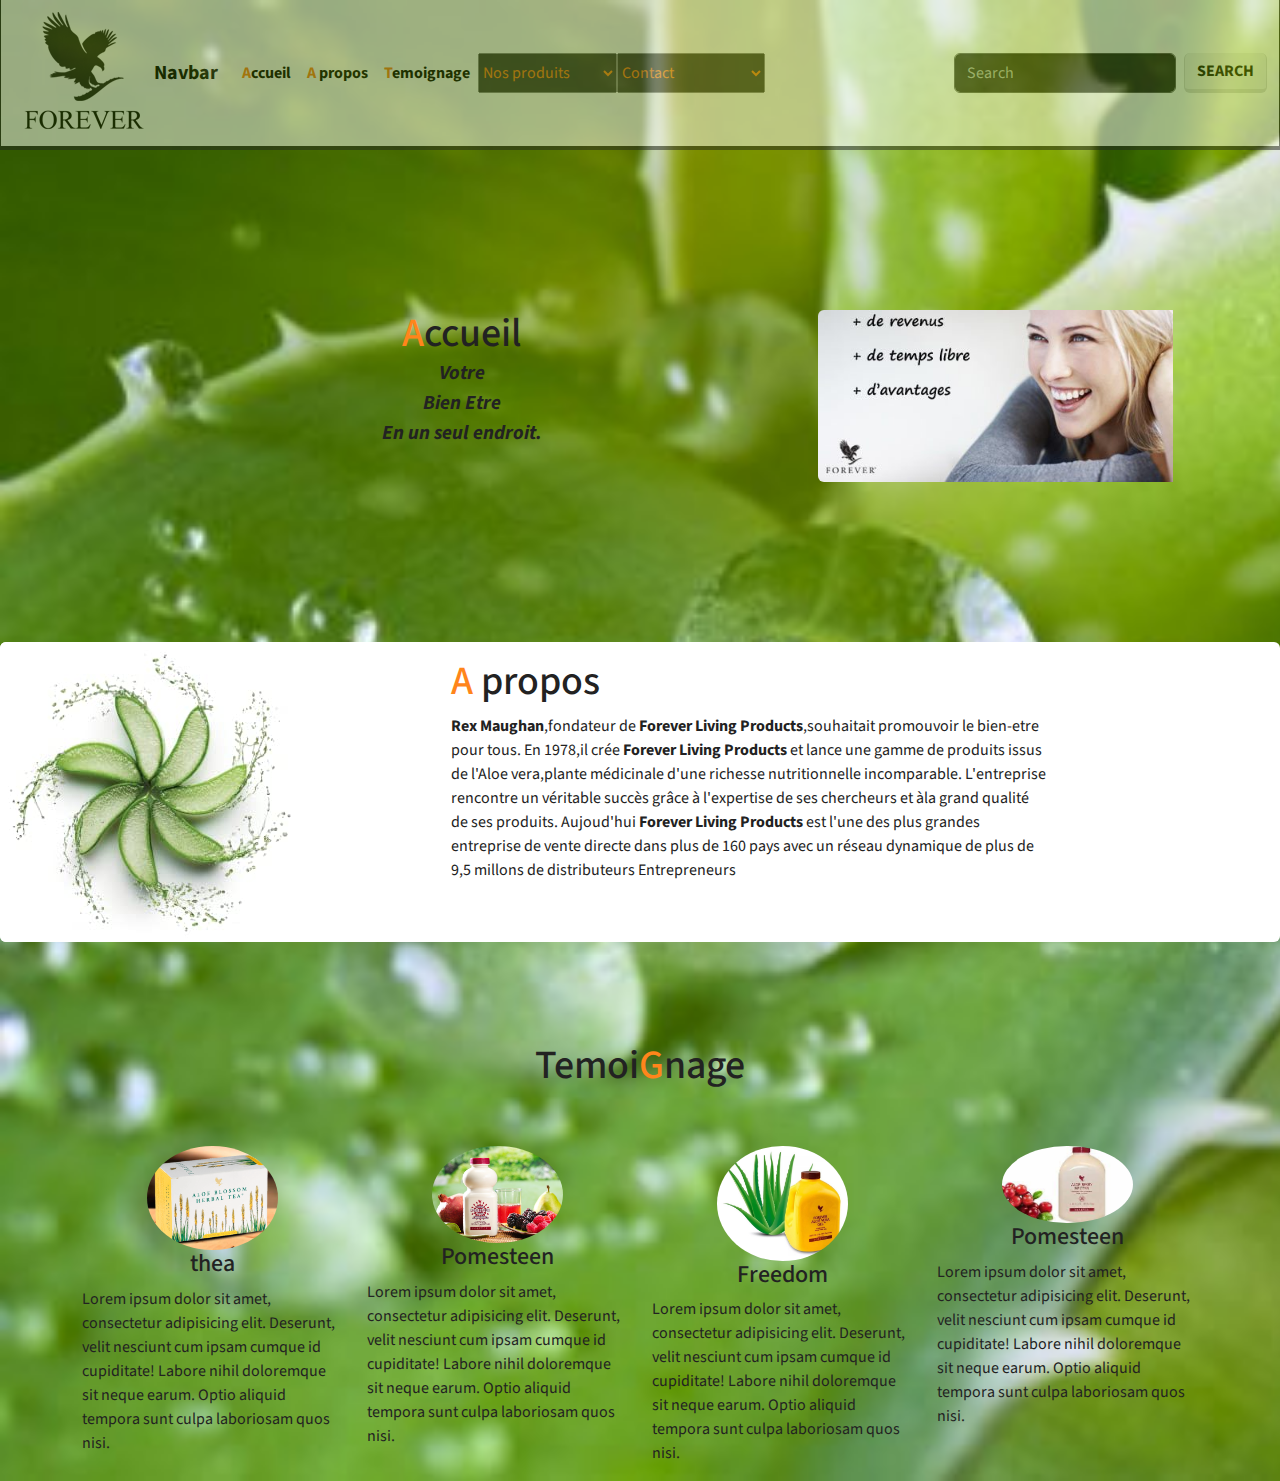
<file: index.html>
<!DOCTYPE html>
<html lang="en">
<head>
    <meta charset="UTF-8">
    <meta name="viewport" content="width=device-width, initial-scale=1.0">
    <link rel="stylesheet" href="bootstrap.css">
    <!-- <link rel="stylesheet" href="./bootstrap/bootstrap/css/bootstrap.min.css"> -->
    <!-- <link href="https://stackpath.bootstrapcdn.com/bootstrap/5.1.3/css/bootstrap.min.css" rel="stylesheet"> -->
    <title>Accueil</title>
</head>
<body  style="background-image: url('img/banniere2.jpg');background-size: cover;">
    <nav class="navbar navbar-expand-lg  bg-white" data-bs-theme="dark" style="opacity: 0.5;">
        <div class="container-fluid">
          <img src="img/logo2.png" alt="">
          <a class="navbar-brand" style="color: black;font-weight: 700;" href="#">Navbar</a>
          <button class="navbar-toggler" type="button" data-bs-toggle="collapse" data-bs-target="#navbarColor01" aria-controls="navbarColor01" aria-expanded="false" aria-label="Toggle navigation">
            <span class="navbar-toggler-icon"></span>
          </button>
          <div class="collapse navbar-collapse" id="navbarColor01">
            <ul class="navbar-nav me-auto">
              <li class="nav-item">
                <a class="nav-link active" style="color: black;font-weight: 700;" href="#accueil"><span class="text-warning " style="font-weight: 700;">A</span>ccueil
                  <span class="visually-hidden">(current)</span>
                </a>
              </li>
              <li class="nav-item">
                <a class="nav-link" style="color: black;font-weight: 700;" href="#apropos"><span class="text-warning " style="font-weight: 700;">A </span>propos</a>
              </li>
              <li class="nav-item">
                <a class="nav-link" style="color: black;font-weight: 700;" href="#temoignage"><span class="text-warning " style="font-weight: 700;">T</span>emoignage</a>
              </li>

              <select class="text-warning" id="lien" name="lien" onchange="window.location.href=this.value">
                  <option value="produits2.html#Boissons">Nos produits</option> 
                  <option value="produits2.html#Boissons">Boissons</option> 
                  <option value="produits2.html#Ruche">Ruche</option> 
                  <option value="produits2.html#Soinspersonnels">Soins personnels</option>
              </select>
              <select class="text-warning" id="info" name="info" onchange="window.location.href=this.value">
                  <option value="contact2.html#Contact">Contact</option> 
                  <option value="contact2.html#Contact">contact</option> 
                  <option value="contact2.html#Partenaire">Devenir partenaire</option> 
              
              </select>
              
            </ul>
            <form class="d-flex">
              <input class="form-control me-sm-2" type="search" placeholder="Search">
              <button class="btn btn-secondary my-2 my-sm-0" type="submit">Search</button>
            </form>
          </div>
        </div>
    </nav>
    
    
            <div class=" car col-md-10 mx-auto g-4" style="display: flex; margin-top: 160px;" >
              <!-- col-md-10 -->
              <div class="card-body text-center text-whith " >
                <h1 class="card-title" id="accueil"><span class="text-warning ;font-weight: 700 ">A</span>ccueil </h1>
                <p style="font-style: italic;font-size: 20px; font-weight: 700;">Votre <br>Bien Etre <br> En un seul endroit.</p>
              </div>
              <!-- <div class="col-md-6"> -->
                <img src="img/apropo.jpg" class="img-fluid  rounded-start col-md-4"   alt="...">
              <!-- </div> -->
              <!-- style="margin-left: 110px; " -->
            </div>
      

        <div class="card  border-0" style="margin-top: 160px;">
          <div class="row g-4 ">
            <!-- row g-0 -->
            <div class="col-md-4 ">
              <img src="img/banniere4.jpg" class="img-fluid  rounded-start" alt="...">
            </div>
            <div class="col-md-6">
              <div class="card-body">
                <h1 class="card-title" id="apropos"><span class="text-warning ;font-weight: 700">A</span> propos </h1>
                <p><strong>Rex Maughan</strong>,fondateur de <strong> Forever Living Products</strong>,souhaitait promouvoir le bien-etre pour tous.
                En 1978,il crée <strong> Forever Living Products</strong> et lance une gamme de produits issus de l'Aloe vera,plante médicinale d'une richesse nutritionnelle incomparable.
                L'entreprise rencontre un véritable succès grâce à l'expertise de ses chercheurs et àla grand qualité de ses produits.
                Aujoud'hui <strong> Forever Living Products</strong> est l'une des plus grandes entreprise de vente directe dans plus de 160 pays avec un réseau dynamique de plus de 9,5 millons de distributeurs Entrepreneurs</p>

                <!-- <p class="card-text">This is a wider card with supporting text below as a natural lead-in to additional content. This content is a little bit longer.</p>
                <p class="card-text"><small class="text-body-secondary">Last updated 3 mins ago</small></p> -->
              </div>
            </div>
          </div>
        </div>
      

    <h1 class="text-center " style="margin-top:100px;" id="temoignage">Temoi<span class="text-warning ;font-weight: 700" >G</span>nage</h1>
    <section id="packages"  class="pt-md-5">
      
      <div class="container">
       
        <div class="row gy-4">
          <div class="col-md-3">
            <div class="" style="border: 1px blue;">
               <img src="img/b1.png" class="mx-auto d-block w-50 rounded-circle" alt="">
                <h4 class="text-center">thea</h4>
                <p>
                    Lorem ipsum dolor sit amet, consectetur adipisicing 
                    elit. Deserunt, velit nesciunt cum ipsam cumque id 
                    cupiditate! Labore nihil doloremque sit neque earum. 
                    Optio aliquid tempora sunt culpa laboriosam quos nisi. 
                </p>
            </div>
          </div>
          <div class="col-md-3">
            <div class="">
               <img src="img/b4.jpg"  class="mx-auto d-block w-50 rounded-circle" alt="">
                <h4 class="text-center">Pomesteen</h4>
                <p>
                    Lorem ipsum dolor sit amet, consectetur adipisicing 
                    elit. Deserunt, velit nesciunt cum ipsam cumque id 
                    cupiditate! Labore nihil doloremque sit neque earum. 
                    Optio aliquid tempora sunt culpa laboriosam quos nisi. 
                </p>
            </div>
          </div>
          <div class="col-md-3" style="border: none;">
            <div class="">
               <img src="img/b2.jpg" class="mx-auto d-block w-50 rounded-circle" alt="">
                <h4 class="text-center">Freedom</h4>
                <p>
                    Lorem ipsum dolor sit amet, consectetur adipisicing 
                    elit. Deserunt, velit nesciunt cum ipsam cumque id 
                    cupiditate! Labore nihil doloremque sit neque earum. 
                    Optio aliquid tempora sunt culpa laboriosam quos nisi. 
                </p>
            </div>
          </div>
          <div class="col-md-3" style="border: none;">
            <div class="">
               <img src="img/b6.jpg" class="mx-auto d-block w-50 rounded-circle" alt="">
                <h4 class="text-center">Pomesteen</h4>
                <p>
                    Lorem ipsum dolor sit amet, consectetur adipisicing 
                    elit. Deserunt, velit nesciunt cum ipsam cumque id 
                    cupiditate! Labore nihil doloremque sit neque earum. 
                    Optio aliquid tempora sunt culpa laboriosam quos nisi. 
                </p>
            </div>
          </div>
        </div>
      </div>
    </section>
    
    </body>
</html>
</file>
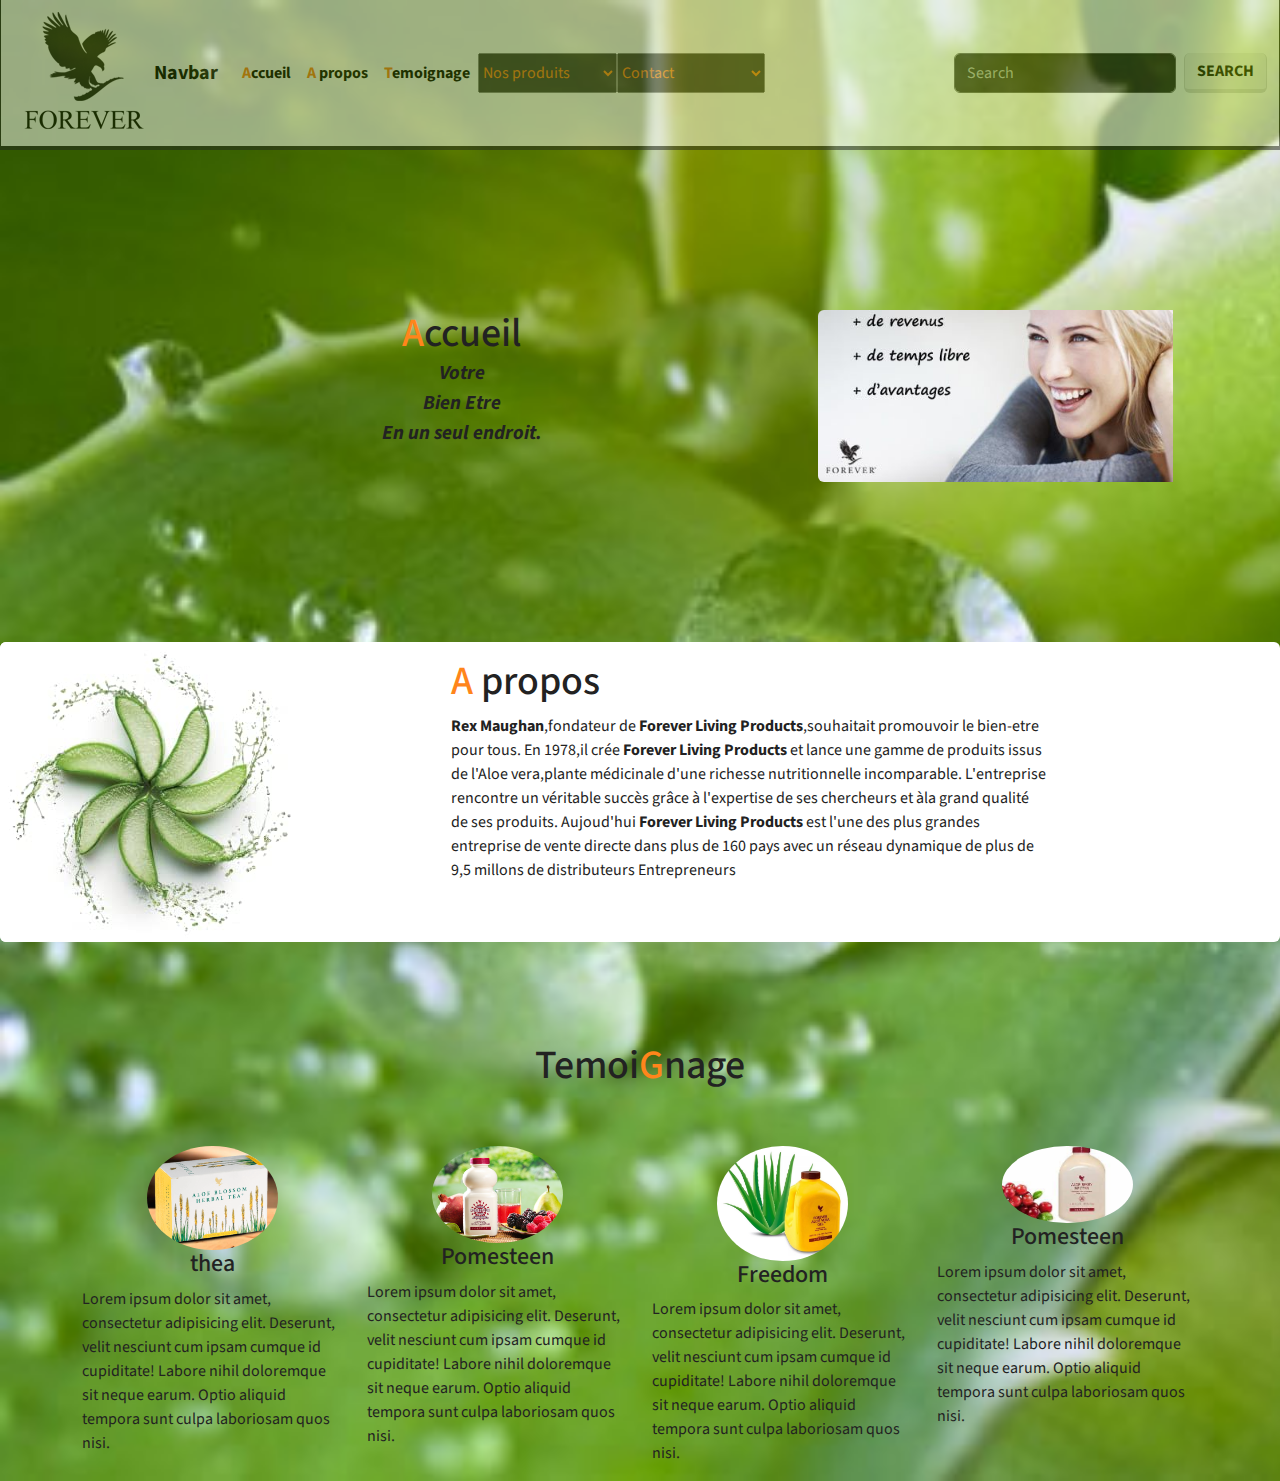
<file: index2.html>
<!DOCTYPE html>
<html lang="en">
<head>
    <meta charset="UTF-8">
    <meta name="viewport" content="width=device-width, initial-scale=1.0">
    <link rel="stylesheet" href="bootstrap.css">
    <!-- <link rel="stylesheet" href="./bootstrap/bootstrap/css/bootstrap.min.css"> -->
    <!-- <link href="https://stackpath.bootstrapcdn.com/bootstrap/5.1.3/css/bootstrap.min.css" rel="stylesheet"> -->
    <title>Accueil</title>
</head>
<body  style="background-image: url('img/banniere2.jpg');background-size: cover;">
    <nav class="navbar navbar-expand-lg  bg-white" data-bs-theme="dark" style="opacity: 0.5;">
        <div class="container-fluid">
          <img src="img/logo2.png" alt="">
          <a class="navbar-brand" style="color: black;font-weight: 700;" href="#">Navbar</a>
          <button class="navbar-toggler" type="button" data-bs-toggle="collapse" data-bs-target="#navbarColor01" aria-controls="navbarColor01" aria-expanded="false" aria-label="Toggle navigation">
            <span class="navbar-toggler-icon"></span>
          </button>
          <div class="collapse navbar-collapse" id="navbarColor01">
            <ul class="navbar-nav me-auto">
              <li class="nav-item">
                <a class="nav-link active" style="color: black;font-weight: 700;" href="#accueil"><span class="text-warning " style="font-weight: 700;">A</span>ccueil
                  <span class="visually-hidden">(current)</span>
                </a>
              </li>
              <li class="nav-item">
                <a class="nav-link" style="color: black;font-weight: 700;" href="#apropos"><span class="text-warning " style="font-weight: 700;">A </span>propos</a>
              </li>
              <li class="nav-item">
                <a class="nav-link" style="color: black;font-weight: 700;" href="#temoignage"><span class="text-warning " style="font-weight: 700;">T</span>emoignage</a>
              </li>

              <select class="text-warning" id="lien" name="lien" onchange="window.location.href=this.value">
                  <option value="produits2.html#Boissons">Nos produits</option> 
                  <option value="produits2.html#Boissons">Boissons</option> 
                  <option value="produits2.html#Ruche">Ruche</option> 
                  <option value="produits2.html#Soinspersonnels">Soins personnels</option>
              </select>
              <select class="text-warning" id="info" name="info" onchange="window.location.href=this.value">
                  <option value="contact2.html#Contact">Contact</option> 
                  <option value="contact2.html#Contact">contact</option> 
                  <option value="contact2.html#Partenaire">Devenir partenaire</option> 
              
              </select>
              
            </ul>
            <form class="d-flex">
              <input class="form-control me-sm-2" type="search" placeholder="Search">
              <button class="btn btn-secondary my-2 my-sm-0" type="submit">Search</button>
            </form>
          </div>
        </div>
    </nav>
    
    
            <div class=" car col-md-10 mx-auto g-4" style="display: flex; margin-top: 160px;" >
              <!-- col-md-10 -->
              <div class="card-body text-center text-whith " >
                <h1 class="card-title" id="accueil"><span class="text-warning ;font-weight: 700 ">A</span>ccueil </h1>
                <p style="font-style: italic;font-size: 20px; font-weight: 700;">Votre <br>Bien Etre <br> En un seul endroit.</p>
              </div>
              <!-- <div class="col-md-6"> -->
                <img src="img/apropo.jpg" class="img-fluid  rounded-start col-md-4"   alt="...">
              <!-- </div> -->
              <!-- style="margin-left: 110px; " -->
            </div>
      

        <div class="card  border-0" style="margin-top: 160px;">
          <div class="row g-4 ">
            <!-- row g-0 -->
            <div class="col-md-4 ">
              <img src="img/banniere4.jpg" class="img-fluid  rounded-start" alt="...">
            </div>
            <div class="col-md-6">
              <div class="card-body">
                <h1 class="card-title" id="apropos"><span class="text-warning ;font-weight: 700">A</span> propos </h1>
                <p><strong>Rex Maughan</strong>,fondateur de <strong> Forever Living Products</strong>,souhaitait promouvoir le bien-etre pour tous.
                En 1978,il crée <strong> Forever Living Products</strong> et lance une gamme de produits issus de l'Aloe vera,plante médicinale d'une richesse nutritionnelle incomparable.
                L'entreprise rencontre un véritable succès grâce à l'expertise de ses chercheurs et àla grand qualité de ses produits.
                Aujoud'hui <strong> Forever Living Products</strong> est l'une des plus grandes entreprise de vente directe dans plus de 160 pays avec un réseau dynamique de plus de 9,5 millons de distributeurs Entrepreneurs</p>

                <!-- <p class="card-text">This is a wider card with supporting text below as a natural lead-in to additional content. This content is a little bit longer.</p>
                <p class="card-text"><small class="text-body-secondary">Last updated 3 mins ago</small></p> -->
              </div>
            </div>
          </div>
        </div>
      

    <h1 class="text-center " style="margin-top:100px;" id="temoignage">Temoi<span class="text-warning ;font-weight: 700" >G</span>nage</h1>
    <section id="packages"  class="pt-md-5">
      
      <div class="container">
       
        <div class="row gy-4">
          <div class="col-md-3">
            <div class="" style="border: 1px blue;">
               <img src="img/b1.png" class="mx-auto d-block w-50 rounded-circle" alt="">
                <h4 class="text-center">thea</h4>
                <p>
                    Lorem ipsum dolor sit amet, consectetur adipisicing 
                    elit. Deserunt, velit nesciunt cum ipsam cumque id 
                    cupiditate! Labore nihil doloremque sit neque earum. 
                    Optio aliquid tempora sunt culpa laboriosam quos nisi. 
                </p>
            </div>
          </div>
          <div class="col-md-3">
            <div class="">
               <img src="img/b4.jpg"  class="mx-auto d-block w-50 rounded-circle" alt="">
                <h4 class="text-center">Pomesteen</h4>
                <p>
                    Lorem ipsum dolor sit amet, consectetur adipisicing 
                    elit. Deserunt, velit nesciunt cum ipsam cumque id 
                    cupiditate! Labore nihil doloremque sit neque earum. 
                    Optio aliquid tempora sunt culpa laboriosam quos nisi. 
                </p>
            </div>
          </div>
          <div class="col-md-3" style="border: none;">
            <div class="">
               <img src="img/b2.jpg" class="mx-auto d-block w-50 rounded-circle" alt="">
                <h4 class="text-center">Freedom</h4>
                <p>
                    Lorem ipsum dolor sit amet, consectetur adipisicing 
                    elit. Deserunt, velit nesciunt cum ipsam cumque id 
                    cupiditate! Labore nihil doloremque sit neque earum. 
                    Optio aliquid tempora sunt culpa laboriosam quos nisi. 
                </p>
            </div>
          </div>
          <div class="col-md-3" style="border: none;">
            <div class="">
               <img src="img/b6.jpg" class="mx-auto d-block w-50 rounded-circle" alt="">
                <h4 class="text-center">Pomesteen</h4>
                <p>
                    Lorem ipsum dolor sit amet, consectetur adipisicing 
                    elit. Deserunt, velit nesciunt cum ipsam cumque id 
                    cupiditate! Labore nihil doloremque sit neque earum. 
                    Optio aliquid tempora sunt culpa laboriosam quos nisi. 
                </p>
            </div>
          </div>
        </div>
      </div>
    </section>
    
    </body>
</html>
</file>
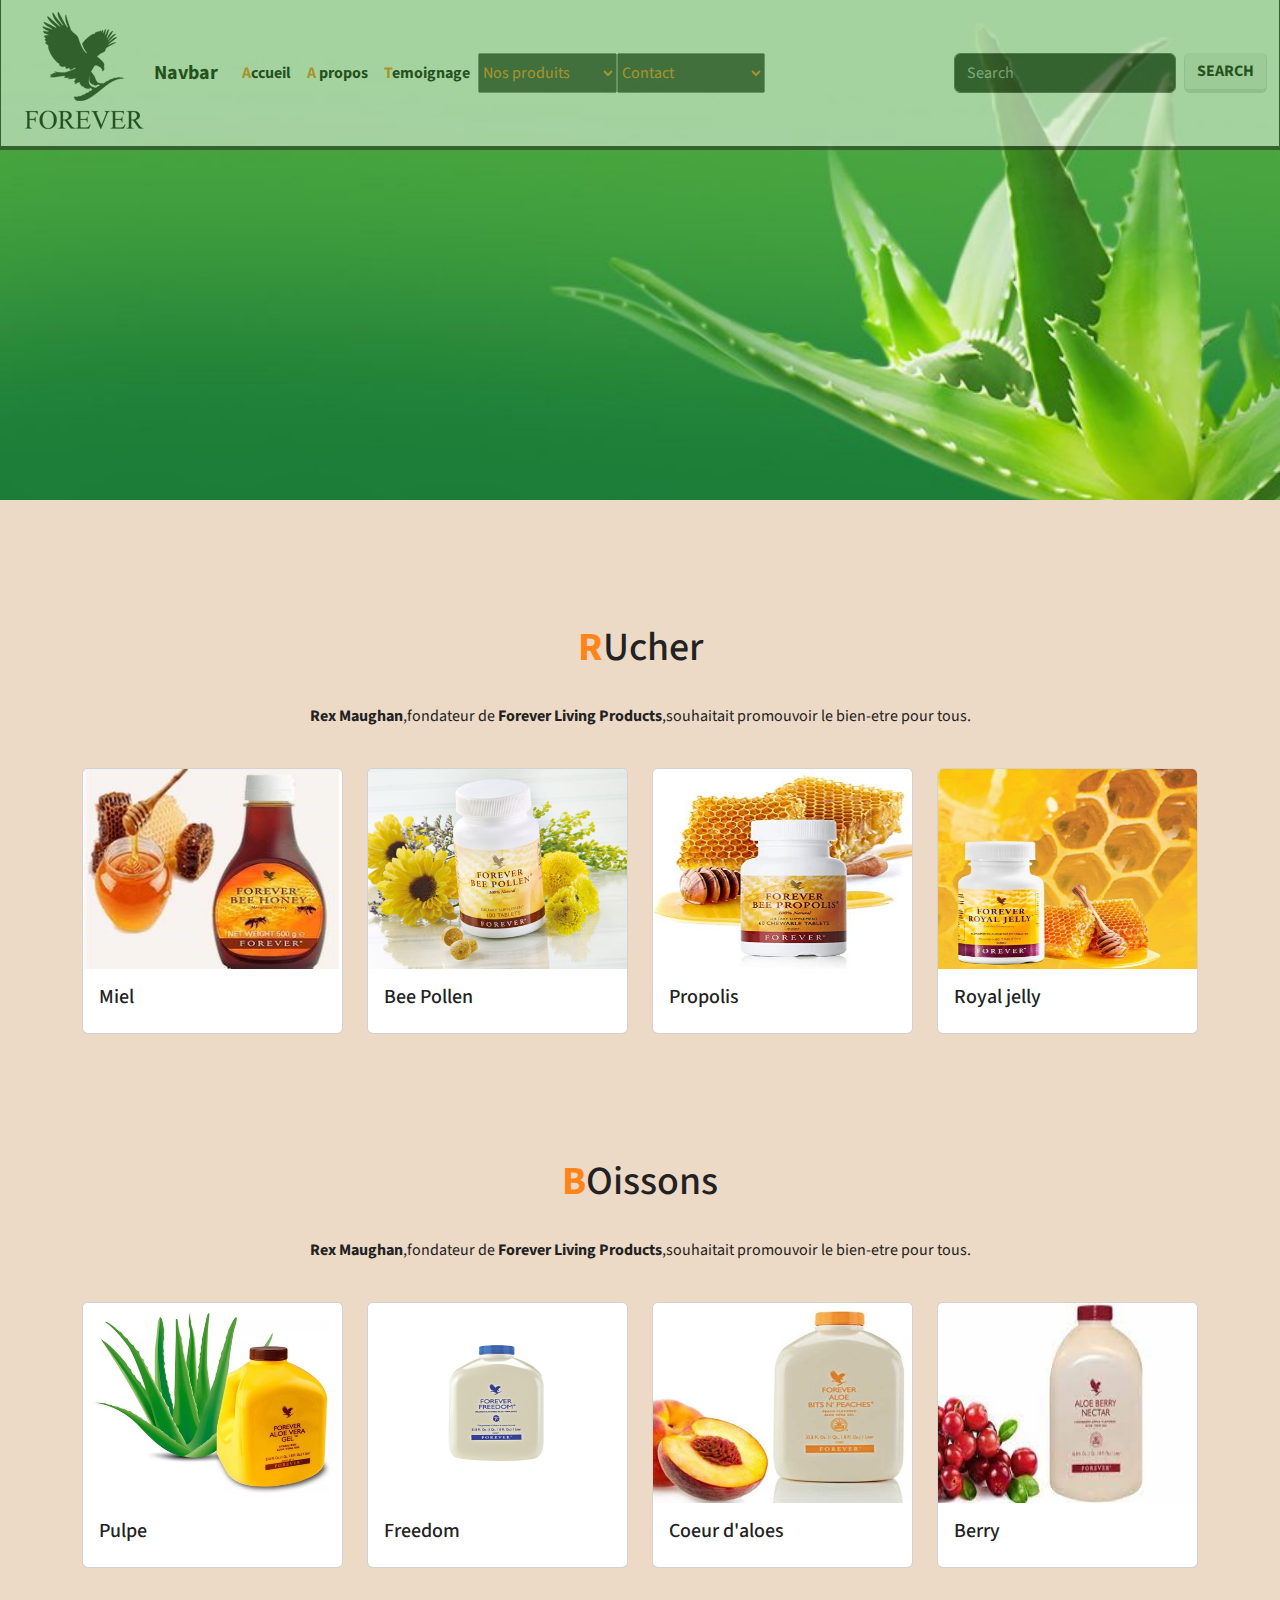
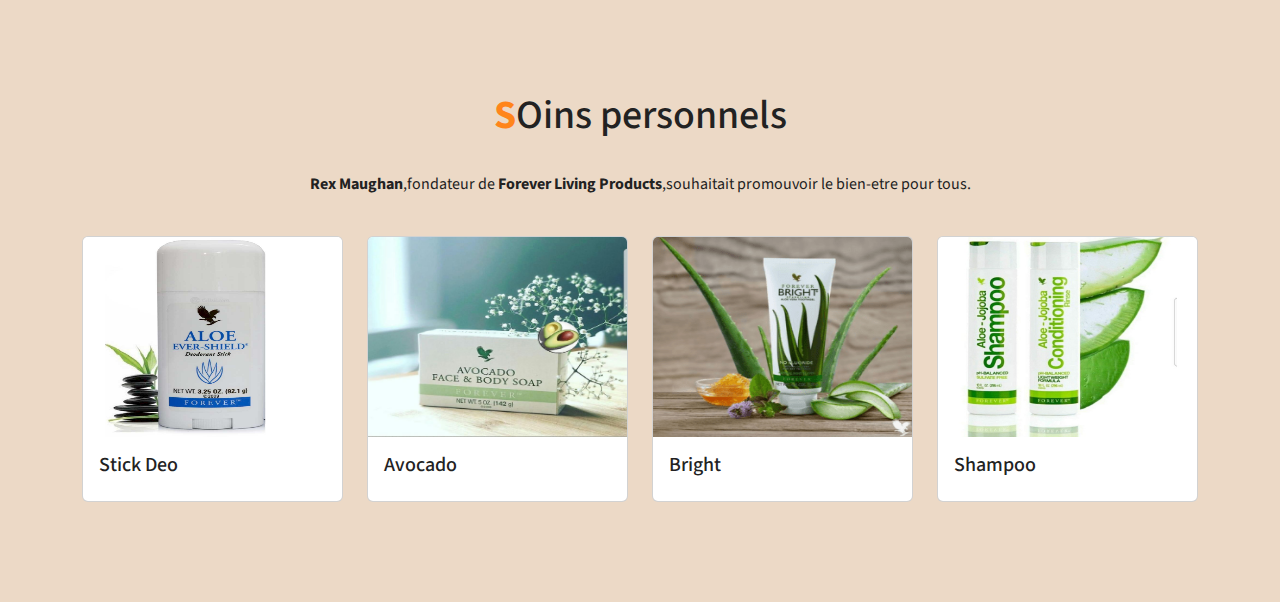
<file: produits2.html>
<!DOCTYPE html>
<html lang="en">
<head>
    <meta charset="UTF-8">
    <meta name="viewport" content="width=device-width, initial-scale=1.0">
    <link rel="stylesheet" href="bootstrap.css">
    <title>produits</title>
</head>
<body>
    <div style="background-image: url('img/banniere3.jpg');background-size: cover; height:500px;">
        <nav class="navbar navbar-expand-lg  bg-white" data-bs-theme="dark" style="opacity: 0.5;">
            <div class="container-fluid">
            <img src="img/logo2.png" alt="">
            <a class="navbar-brand" style="color: black;font-weight: 700;" href="index2.html">Navbar</a>
            <button class="navbar-toggler" type="button" data-bs-toggle="collapse" data-bs-target="#navbarColor01" aria-controls="navbarColor01" aria-expanded="false" aria-label="Toggle navigation">
                <span class="navbar-toggler-icon"></span>
            </button>
            <div class="collapse navbar-collapse" id="navbarColor01">
                <ul class="navbar-nav me-auto">
                <li class="nav-item">
                    <a class="nav-link active" style="color: black;font-weight: 700;" href="index2.html#accueil"><span class="text-warning" style="font-weight: 700;">A</span>ccueil
                    <span class="visually-hidden">(current)</span>
                    </a>
                </li>
                <li class="nav-item">
                    <a class="nav-link" style="color: black;font-weight: 700;" href="index2.html#apropos"><span class="text-warning " style="font-weight: 700;">A </span>propos</a>
                </li>
                <li class="nav-item">
                    <a class="nav-link" style="color: black; font-weight: 700;" href="index2.html#temoignage"><span class="text-warning" style="font-weight: 700;">T</span>emoignage</a>
                </li>

                <select class="text-warning" id="lien" name="lien" onchange="window.location.href=this.value">
                    <option value="#">Nos produits</option> 
                    <option value="#Boissons">Boissons</option> 
                    <option value="#Ruche">Ruche</option> 
                    <option value="#Soinspersonnels">Soins personnels</option>
                </select>
                <select class="text-warning" id="info" name="info" onchange="window.location.href=this.value">
                    <option value="contact2.html#Contact">Contact</option> 
                    <option value="contact2.html#Contact">contact</option> 
                    <option value="contact2.html#Partenaire">Devenir partenaire</option> 
                
                </select>
                
                </ul>
                <form class="d-flex">
                <input class="form-control me-sm-2" type="search" placeholder="Search">
                <button class="btn btn-secondary my-2 my-sm-0" type="submit">Search</button>
                </form>
            </div>
            </div>
        </nav>
    </div>
    <div style="background-color: #ecd9c6;  padding-bottom: 100px;" >
        <section id="packages" class="pt-md-5">
            <div class="container">
            
            <div class="row gy-4">
                <h1 class="text-center" style="margin-top: 100px;" id="Ruche"><span class="text-warning " style="font-weight: 700;">R</span>Ucher</h1>
                <p class="text-center"><strong>Rex Maughan</strong>,fondateur de <strong> Forever Living Products</strong>,souhaitait promouvoir le bien-etre pour tous.</p>
                <div class="col-md-3">
                    <div class="card">
                        <img src="img/miel.jpg" class="card-img-top" style="height: 200px;" alt="...">
                        <div class="card-body">
                            <h5 class="card-title">Miel</h5>
                            <!-- <p class="card-text">Some quick example text to build on the card title and make up the bulk of the card's content.</p> -->
                            <!-- <a href="#" class="btn btn-primary">Go somewhere</a> -->
                        </div>
                    </div>
                </div>
                <div class="col-md-3">
                    <div class="card">
                        <img src="img/pollen.jpg" class="card-img-top" style="height: 200px;" alt="...">
                        <div class="card-body">
                            <h5 class="card-title">Bee Pollen </h5>
                            <!-- <p class="card-text">Some quick example text to build on the card title and make up the bulk of the card's content.</p> -->
                            <!-- <a href="#" class="btn btn-primary">Go somewhere</a> -->
                        </div>
                    </div>
                </div>
                <div class="col-md-3">
                    <div class="card">
                        <img src="img/propolis.jpg" class="card-img-top" style="height: 200px;"   alt="...">
                        <div class="card-body">
                            <h5 class="card-title">Propolis</h5>
                            <!-- <p class="card-text">Some quick example text to build on the card title and make up the bulk of the card's content.</p> -->
                            <!-- <a href="#" class="btn btn-primary">Go somewhere</a> -->
                        </div>
                    </div>
                </div>
                <div class="col-md-3">
                    <div class="card">
                        <img src="img/royal.jpg" class="card-img-top" style="height: 200px;"  alt="...">
                        <div class="card-body">
                            <h5 class="card-title">Royal jelly</h5>
                            <!-- <p class="card-text">Some quick example text to build on the card title and make up the bulk of the card's content.</p> -->
                            <!-- <a href="#" class="btn btn-primary">Go somewhere</a> -->
                        </div>
                    </div>
                </div>
            </div>
            </div>
        </section>
        <section id="packages" class="pt-md-5">
            <div class="container">
            
            <div class="row gy-4">
                <h1 class="text-center" style="margin-top: 100px;" id="Boissons"><span class="text-warning " style="font-weight: 700;">B</span>Oissons</h1>
                <p class="text-center"><strong>Rex Maughan</strong>,fondateur de <strong> Forever Living Products</strong>,souhaitait promouvoir le bien-etre pour tous.</p>
                <div class="col-md-3">
                    <div class="card">
                        <img src="img/b2.jpg" class="card-img-top" style="height: 200px;" alt="...">
                        <div class="card-body">
                            <h5 class="card-title">Pulpe</h5>
                            <!-- <p class="card-text">Some quick example text to build on the card title and make up the bulk of the card's content.</p> -->
                            <!-- <a href="#" class="btn btn-primary">Go somewhere</a> -->
                        </div>
                    </div>
                </div>
                <div class="col-md-3">
                    <div class="card">
                        <img src="img/b3.jpg" class="card-img-top" style="height: 200px;" alt="...">
                        <div class="card-body">
                            <h5 class="card-title">Freedom</h5>
                            <!-- <p class="card-text">Some quick example text to build on the card title and make up the bulk of the card's content.</p> -->
                            <!-- <a href="#" class="btn btn-primary">Go somewhere</a> -->
                        </div>
                    </div>
                </div>
                <div class="col-md-3">
                    <div class="card">
                        <img src="img/b5.jpg" class="card-img-top" style="height: 200px;"   alt="...">
                        <div class="card-body">
                            <h5 class="card-title">Coeur d'aloes</h5>
                            <!-- <p class="card-text">Some quick example text to build on the card title and make up the bulk of the card's content.</p> -->
                            <!-- <a href="#" class="btn btn-primary">Go somewhere</a> -->
                        </div>
                    </div>
                </div>
                <div class="col-md-3">
                    <div class="card">
                        <img src="img/b6.jpg" class="card-img-top" style="height: 200px;"  alt="...">
                        <div class="card-body">
                            <h5 class="card-title">Berry</h5>
                            <!-- <p class="card-text">Some quick example text to build on the card title and make up the bulk of the card's content.</p> -->
                            <!-- <a href="#" class="btn btn-primary">Go somewhere</a> -->
                        </div>
                    </div>
                </div>
            </div>
            </div>
        </section>
        <section id="packages" class="pt-md-5">
            <div class="container">
            
            <div class="row gy-4">
                <h1 class="text-center" style="margin-top: 100px;" id="Soinspersonnels"><span class="text-warning " style="font-weight: 700;">S</span>Oins personnels</h1>
                <p class="text-center"><strong>Rex Maughan</strong>,fondateur de <strong> Forever Living Products</strong>,souhaitait promouvoir le bien-etre pour tous.</p>
                <div class="col-md-3">
                    <div class="card">
                        <img src="img/s1.jpg" class="card-img-top" style="height: 200px;" alt="...">
                        <div class="card-body">
                            <h5 class="card-title">Stick Deo</h5>
                            <!-- <p class="card-text">Some quick example text to build on the card title and make up the bulk of the card's content.</p> -->
                            <!-- <a href="#" class="btn btn-primary">Go somewhere</a> -->
                        </div>
                    </div>
                </div>
                <div class="col-md-3">
                    <div class="card">
                        <img src="img/s2.jpg" class="card-img-top" style="height: 200px;" alt="...">
                        <div class="card-body">
                            <h5 class="card-title">Avocado</h5>
                            <!-- <p class="card-text">Some quick example text to build on the card title and make up the bulk of the card's content.</p> -->
                            <!-- <a href="#" class="btn btn-primary">Go somewhere</a> -->
                        </div>
                    </div>
                </div>
                <div class="col-md-3">
                    <div class="card">
                        <img src="img/s3.png" class="card-img-top" style="height: 200px;"   alt="...">
                        <div class="card-body">
                            <h5 class="card-title">Bright</h5>
                        </div>
                    </div>
                </div>
                <div class="col-md-3">
                    <div class="card">
                        <img src="img/s4.jpg" class="card-img-top" style="height: 200px;"  alt="...">
                        <div class="card-body">
                            <h5 class="card-title">Shampoo</h5>
                            
                        </div>
                    </div>
                </div>
            </div>
            </div>
        </section>
    </div>
    
</body>
</html>
</file>
